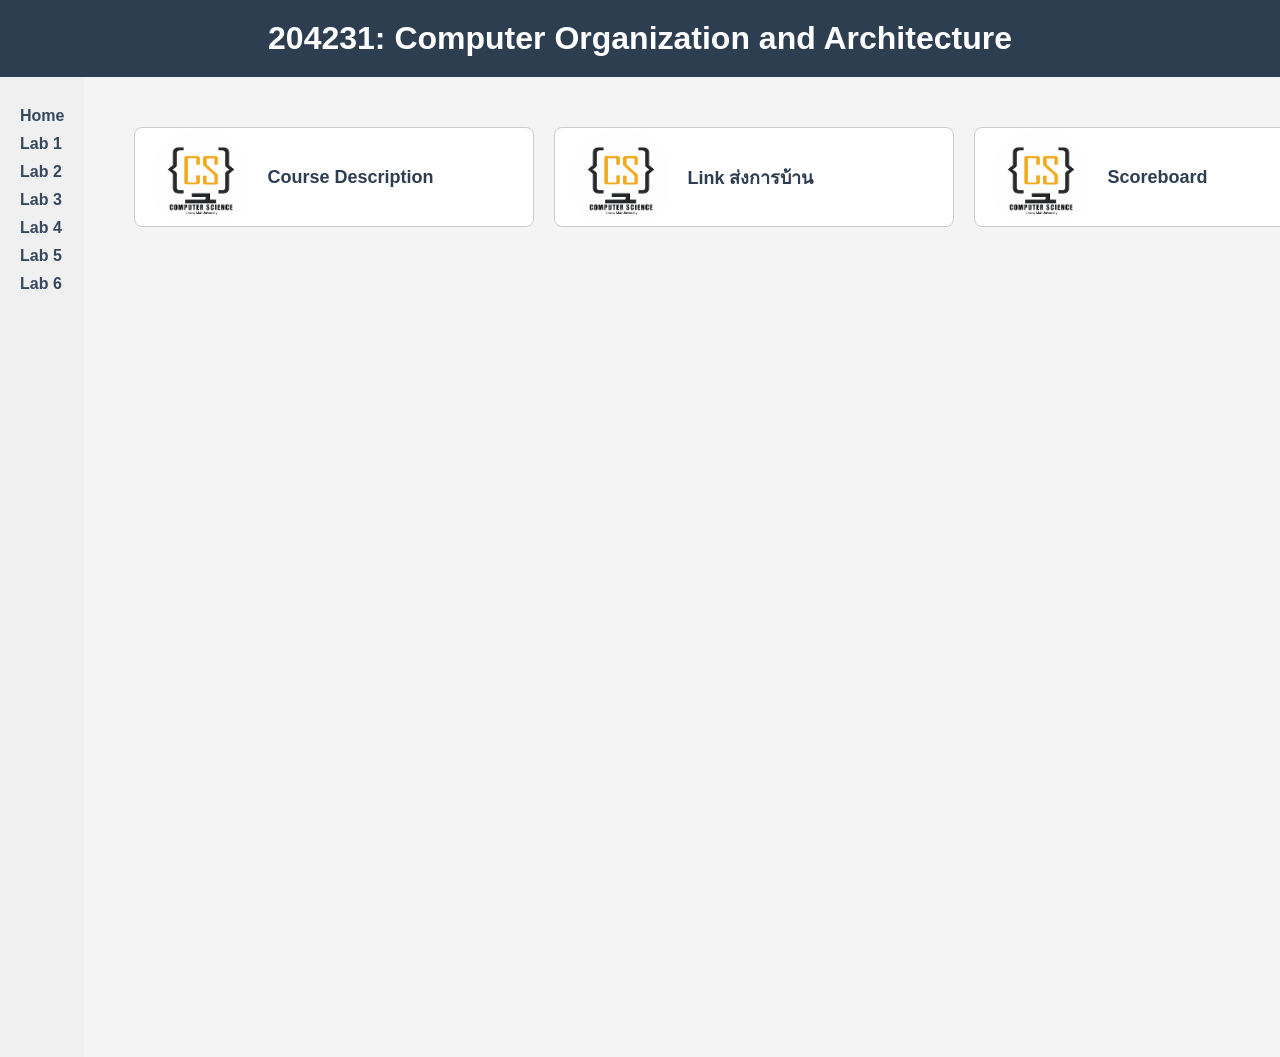
<file: index.html>
<!DOCTYPE html>
<html lang="en">
  <head>
    <meta charset="UTF-8" />
    <meta name="viewport" content="width=device-width, initial-scale=1.0" />
    <link rel="stylesheet" href="style.css" />

    <title>204231: Computer Organization and Architecture</title>
  </head>
  <body>
    <h1>204231: Computer Organization and Architecture</h1>

    <div class="main">
      <div class="sidebar">
        <ul>
          <li><a href="index.html">Home</a></li>
          <li><a href="lab1.html">Lab 1</a></li>
          <li><a href="lab2.html">Lab 2</a></li>
          <li><a href="lab3.html">Lab 3</a></li>
          <li><a href="lab4.html">Lab 4</a></li>
          <li><a href="lab5.html">Lab 5</a></li>
          <li><a href="lab6.html">Lab 6</a></li>
        </ul>
      </div>

      <div class="content">
        <div class="container">
          <a
            href="https://www2.cs.science.cmu.ac.th/staff/chumphol/204231/"
            target="_blank"
            class="card"
          >
            <img src="src/cscmu.png" alt="CS CMU" class="link-logo" />
            <h2>Course Description</h2>
          </a>

          <a
            href="https://hw.cs.science.cmu.ac.th"
            target="_blank"
            class="card"
          >
            <img src="src/cscmu.png" alt="CS CMU" class="link-logo" />
            <h2>Link ส่งการบ้าน</h2>
          </a>
          <a
            href="https://hw.cs.science.cmu.ac.th/pages/?pages=scoreboard&courseid=204231&section=1"
            target="_blank"
            class="card"
          >
            <img src="src/cscmu.png" alt="CS CMU" class="link-logo" />
            <h2>Scoreboard</h2>
          </a>
        </div>
      </div>
    </div>
  </body>
</html>
</file>
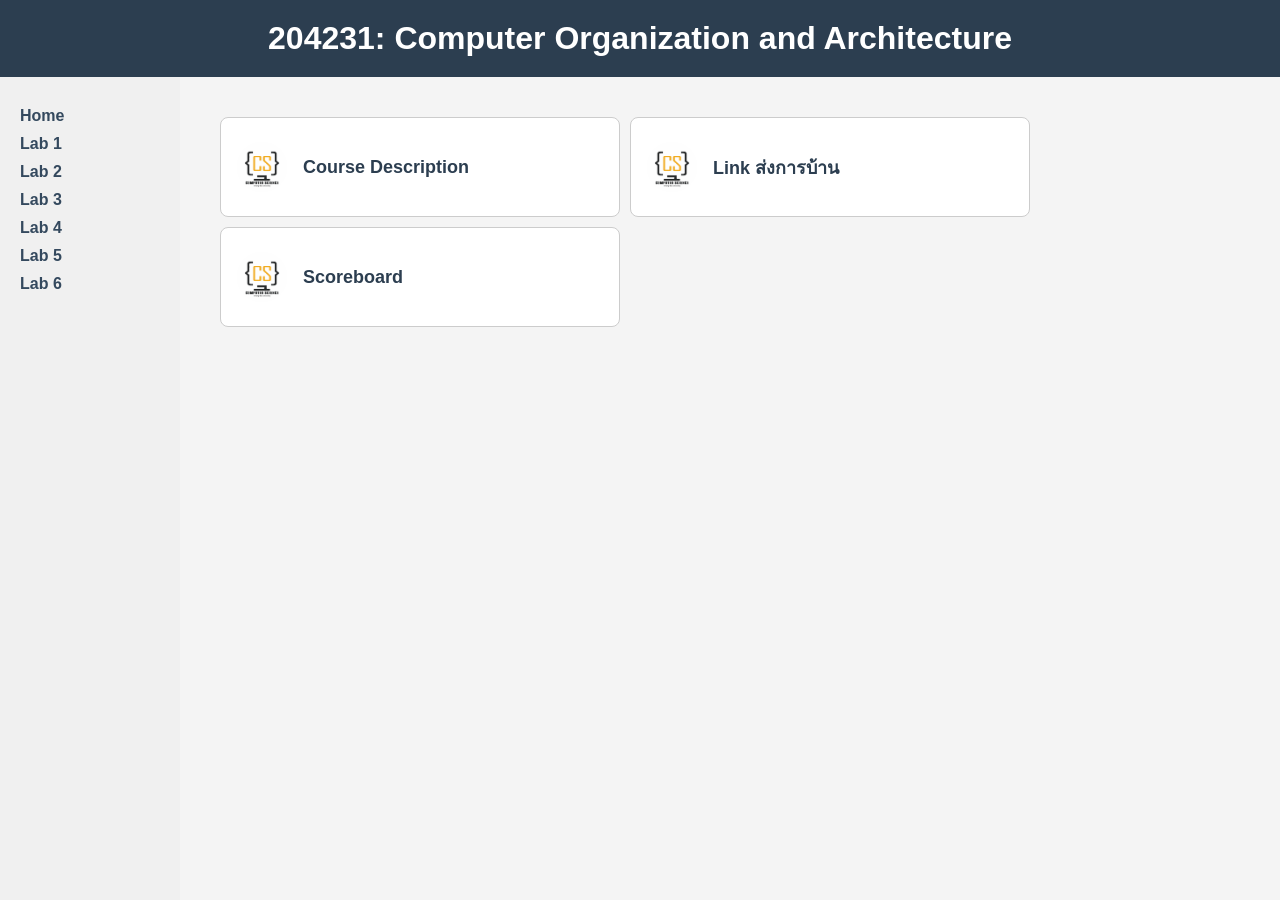
<file: public/index.html>
<!DOCTYPE html>
<html lang="en">
  <head>
    <meta charset="UTF-8" />
    <meta http-equiv="content-type" content="text/html; charset=utf-8" />
    <link rel="stylesheet" href="style.css" />
    <style type="text/css">
      @page {
        size: 8.27in 11.69in;
        margin-left: 1in;
        margin-right: 1in;
        margin-top: 0.49in;
        margin-bottom: 0.49in;
      }
      p {
        line-height: 115%;
        text-align: left;
        orphans: 2;
        widows: 2;
        margin-bottom: 0.1in;
        direction: ltr;
        background: transparent;
      }
    </style>
    <title>204231: Computer Organization and Architecture</title>
  </head>
  <body lang="en-US" link="#000080" vlink="#800000" dir="ltr">
    <h1>204231: Computer Organization and Architecture</h1>

    <div class="main">
      <div class="sidebar">
        <ul>
          <li><a href="index.html">Home</a></li>
          <li><a href="lab1.html">Lab 1</a></li>
          <li><a href="lab2.html">Lab 2</a></li>
          <li><a href="lab3.html">Lab 3</a></li>
          <li><a href="lab4.html">Lab 4</a></li>
          <li><a href="lab5.html">Lab 5</a></li>
          <li><a href="lab6.html">Lab 6</a></li>
        </ul>
      </div>

      <div class="content">
        <div class="container">
          <a
            href="https://www2.cs.science.cmu.ac.th/staff/chumphol/204231/"
            target="_blank"
            class="card"
          >
            <img src="src/cscmu.png" alt="CS CMU" class="link-logo" />
            <h2>Course Description</h2>
          </a>

          <a
            href="https://hw.cs.science.cmu.ac.th"
            target="_blank"
            class="card"
          >
            <img src="src/cscmu.png" alt="CS CMU" class="link-logo" />
            <h2>Link ส่งการบ้าน</h2>
          </a>
          <a
            href="https://hw.cs.science.cmu.ac.th/pages/?pages=scoreboard&courseid=204231&section=1"
            target="_blank"
            class="card"
          >
            <img src="src/cscmu.png" alt="CS CMU" class="link-logo" />
            <h2>Scoreboard</h2>
          </a>
        </div>
      </div>
    </div>
  </body>
</html>
</file>
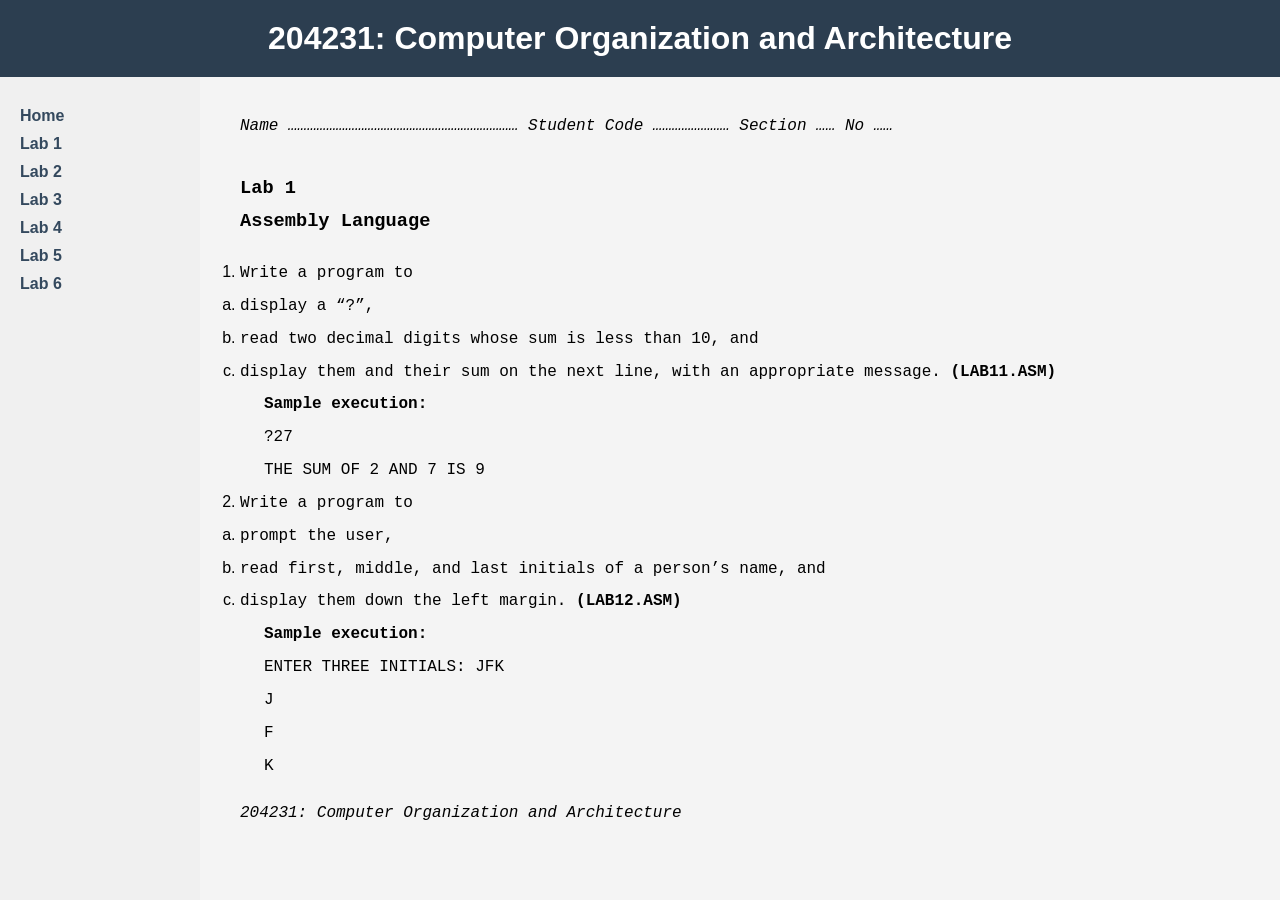
<file: lab1.html>
<!DOCTYPE html>
<html>
  <head>
    <meta http-equiv="content-type" content="text/html; charset=utf-8" />
    <title></title>
    <meta name="generator" content="LibreOffice 7.3.7.2 (Linux)" />
    <meta name="author" content="Chumphol Bunkhumpornpat" />
    <meta name="created" content="2012-06-11T06:38:00" />
    <meta name="changedby" content="CHUMPHOL BUNKHUMPORNPAT" />
    <meta name="changed" content="2019-03-21T17:48:00" />
    <meta name="AppVersion" content="16.0000" />
    <meta name="Company" content="Chiang Mai University" />
    <link rel="stylesheet" href="style.css" />
    <style type="text/css">
      @page {
        size: 8.27in 11.69in;
        margin-left: 1in;
        margin-right: 1in;
        margin-top: 0.49in;
        margin-bottom: 0.49in;
      }
      p {
        line-height: 115%;
        text-align: left;
        orphans: 2;
        widows: 2;
        margin-bottom: 0.1in;
        direction: ltr;
        background: transparent;
      }
    </style>
  </head>
  <body lang="en-US" link="#000080" vlink="#800000" dir="ltr">
    <h1>204231: Computer Organization and Architecture</h1>

    <div class="main">
      <div class="sidebar">
        <ul>
          <li><a href="index.html">Home</a></li>
          <li><a href="lab1.html">Lab 1</a></li>
          <li><a href="lab2.html">Lab 2</a></li>
          <li><a href="lab3.html">Lab 3</a></li>
          <li><a href="lab4.html">Lab 4</a></li>
          <li><a href="lab5.html">Lab 5</a></li>
          <li><a href="lab6.html">Lab 6</a></li>
        </ul>
      </div>

      <div class="content">
        <div title="header">
          <p align="center" style="line-height: 100%; margin-bottom: 0.47in">
            <font face="Courier New, serif"
              ><i
                >Name ……………………………………………………………… Student Code …………………… Section ……
                No ……</i
              ></font
            >
          </p>
        </div>
        <p align="center" style="margin-bottom: 0.14in">
          <font face="Courier New, serif"
            ><font size="4" style="font-size: 14pt"><b>Lab 1</b></font></font
          >
        </p>
        <p align="center" style="margin-bottom: 0.14in">
          <font face="Courier New, serif"
            ><font size="4" style="font-size: 14pt"
              ><b>Assembly Language</b></font
            ></font
          >
        </p>
        <p style="margin-bottom: 0in"><br /></p>
        <ol>
          <li>
            <p style="margin-bottom: 0.14in">
              <font face="Courier New, serif"
                ><font size="3" style="font-size: 12pt"
                  >Write a program to
                </font></font
              >
            </p>
          </li>
        </ol>

        <ol type="a">
          <li>
            <p style="margin-bottom: 0.14in">
              <font face="Courier New, serif"
                ><font size="3" style="font-size: 12pt"
                  >display a “?”,
                </font></font
              >
            </p>
          </li>

          <li>
            <p style="margin-bottom: 0.14in">
              <font face="Courier New, serif"
                ><font size="3" style="font-size: 12pt"
                  >read two decimal digits whose sum is less than 10, and</font
                ></font
              >
            </p>
          </li>

          <li>
            <p style="margin-bottom: 0.14in">
              <font face="Courier New, serif"
                ><font size="3" style="font-size: 12pt"
                  >display them and their sum on the next line, with an
                  appropriate message.
                </font></font
              ><font face="Courier New, serif"
                ><font size="3" style="font-size: 12pt"
                  ><b>(LAB11.ASM)</b></font
                ></font
              >
            </p>
          </li>
        </ol>

        <p style="margin-left: 0.25in; margin-bottom: 0.14in">
          <font face="Courier New, serif"
            ><font size="3" style="font-size: 12pt"> </font></font
          ><font face="Courier New, serif"
            ><font size="3" style="font-size: 12pt"
              ><b>Sample execution:</b></font
            ></font
          >
        </p>
        <p style="margin-left: 0.25in; margin-bottom: 0.14in">
          <a name="_GoBack"></a>
          <font face="Courier New, serif"
            ><font size="3" style="font-size: 12pt"> ?27</font></font
          >
        </p>
        <p style="margin-left: 0.25in; margin-bottom: 0.14in">
          <font face="Courier New, serif"
            ><font size="3" style="font-size: 12pt">
              THE SUM OF 2 AND 7 IS 9</font
            ></font
          >
        </p>
        <ol start="2">
          <li>
            <p style="margin-bottom: 0.14in">
              <font face="Courier New, serif"
                ><font size="3" style="font-size: 12pt"
                  >Write a program to
                </font></font
              >
            </p>
          </li>
        </ol>

        <ol type="a">
          <li>
            <p style="margin-bottom: 0.14in">
              <font face="Courier New, serif"
                ><font size="3" style="font-size: 12pt"
                  >prompt the user,
                </font></font
              >
            </p>
          </li>

          <li>
            <p style="margin-bottom: 0.14in">
              <font face="Courier New, serif"
                ><font size="3" style="font-size: 12pt"
                  >read first, middle, and last initials of a person’s name, and
                </font></font
              >
            </p>
          </li>

          <li>
            <p style="margin-bottom: 0.14in">
              <font face="Courier New, serif"
                ><font size="3" style="font-size: 12pt"
                  >display them down the left margin.
                </font></font
              ><font face="Courier New, serif"
                ><font size="3" style="font-size: 12pt"
                  ><b>(LAB12.ASM)</b></font
                ></font
              >
            </p>
          </li>
        </ol>

        <p style="margin-left: 0.25in; margin-bottom: 0.14in">
          <font face="Courier New, serif"
            ><font size="3" style="font-size: 12pt"> </font></font
          ><font face="Courier New, serif"
            ><font size="3" style="font-size: 12pt"
              ><b>Sample execution:</b></font
            ></font
          >
        </p>
        <p style="margin-left: 0.25in; margin-bottom: 0.14in">
          <font face="Courier New, serif"
            ><font size="3" style="font-size: 12pt">
              ENTER THREE INITIALS: JFK</font
            ></font
          >
        </p>
        <p style="margin-left: 0.25in; margin-bottom: 0.14in">
          <font face="Courier New, serif"
            ><font size="3" style="font-size: 12pt"> J</font></font
          >
        </p>
        <p style="margin-left: 0.25in; margin-bottom: 0.14in">
          <font face="Courier New, serif"
            ><font size="3" style="font-size: 12pt"> F</font></font
          >
        </p>
        <p style="margin-left: 0.25in; margin-bottom: 0.14in">
          <font face="Courier New, serif"
            ><font size="3" style="font-size: 12pt"> K</font></font
          >
        </p>
        <div title="footer">
          <p align="center" style="line-height: 100%; margin-top: 0.3in">
            <font face="Courier New, serif"
              ><i>204231: Computer Organization and Architecture</i></font
            >
          </p>
        </div>
      </div>
    </div>
  </body>
</html>
</file>
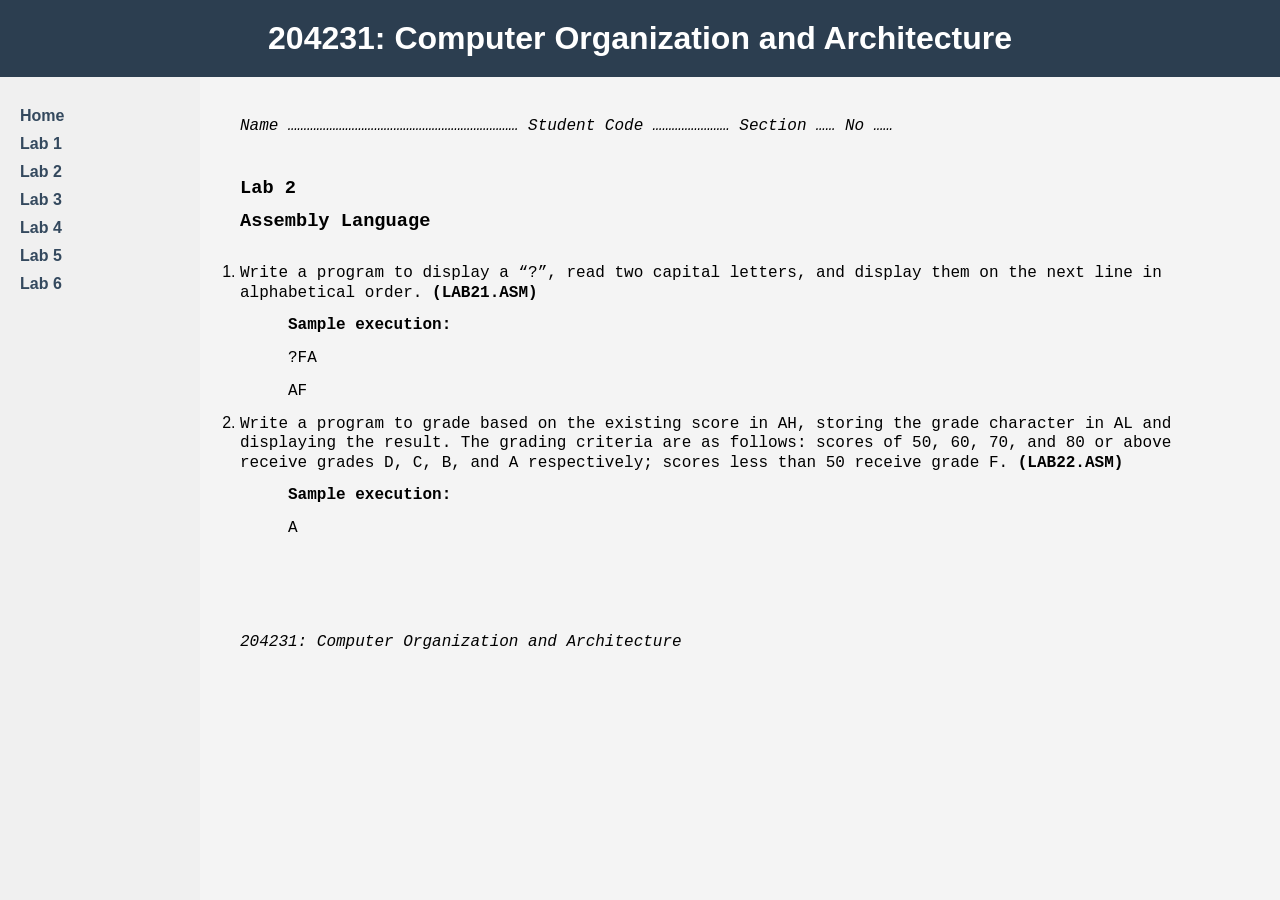
<file: lab2.html>
<!DOCTYPE html>
<html>
  <head>
    <meta http-equiv="content-type" content="text/html; charset=utf-8" />
    <title></title>
    <meta name="generator" content="LibreOffice 7.3.7.2 (Linux)" />
    <meta name="author" content="Chumphol Bunkhumpornpat" />
    <meta name="created" content="2012-06-11T06:38:00" />
    <meta name="changedby" content="CHUMPHOL BUNKHUMPORNPAT" />
    <meta name="changed" content="2025-07-16T17:11:00" />
    <meta name="AppVersion" content="16.0000" />
    <meta name="Company" content="Chiang Mai University" />
    <link rel="stylesheet" href="style.css" />
    <style type="text/css">
      @page {
        size: 8.27in 11.69in;
        margin-left: 1in;
        margin-right: 1in;
        margin-top: 0.49in;
        margin-bottom: 0.49in;
      }
      p {
        line-height: 115%;
        text-align: left;
        orphans: 2;
        widows: 2;
        margin-bottom: 0.1in;
        direction: ltr;
        background: transparent;
      }
    </style>
  </head>
  <body lang="en-US" link="#000080" vlink="#800000" dir="ltr">
    <h1>204231: Computer Organization and Architecture</h1>
    <div class="main">
      <div class="sidebar">
        <ul>
          <li><a href="index.html">Home</a></li>
          <li><a href="lab1.html">Lab 1</a></li>
          <li><a href="lab2.html">Lab 2</a></li>
          <li><a href="lab3.html">Lab 3</a></li>
          <li><a href="lab4.html">Lab 4</a></li>
          <li><a href="lab5.html">Lab 5</a></li>
          <li><a href="lab6.html">Lab 6</a></li>
        </ul>
      </div>

      <div class="content">
        <div title="header">
          <p align="center" style="line-height: 100%; margin-bottom: 0.47in">
            <font face="Courier New, serif"
              ><i
                >Name ……………………………………………………………… Student Code …………………… Section ……
                No ……</i
              ></font
            >
          </p>
        </div>
        <p align="center" style="margin-bottom: 0.14in">
          <font face="Courier New, serif"
            ><font size="4" style="font-size: 14pt"><b>Lab 2</b></font></font
          >
        </p>
        <p align="center" style="margin-bottom: 0.14in">
          <font face="Courier New, serif"
            ><font size="4" style="font-size: 14pt"
              ><b>Assembly Language</b></font
            ></font
          >
        </p>
        <p style="margin-bottom: 0in"><br /></p>
        <ol>
          <li>
            <p style="margin-bottom: 0.14in">
              <font face="Courier New, serif"
                ><font size="3" style="font-size: 12pt"
                  >Write a program to display a “?”, read two capital letters,
                  and display them on the next line in alphabetical order.
                </font></font
              ><font face="Courier New, serif"
                ><font size="3" style="font-size: 12pt"
                  ><b>(LAB21.ASM)</b></font
                ></font
              >
            </p>
          </li>
        </ol>

        <p
          style="
            margin-left: 0.25in;
            text-indent: 0.25in;
            margin-bottom: 0.14in;
          "
        >
          <font face="Courier New, serif"
            ><font size="3" style="font-size: 12pt"
              ><b>Sample execution:</b></font
            ></font
          >
        </p>
        <p
          style="
            margin-left: 0.25in;
            text-indent: 0.25in;
            margin-bottom: 0.14in;
          "
        >
          <font face="Courier New, serif"
            ><font size="3" style="font-size: 12pt">?FA</font></font
          >
        </p>
        <p
          style="
            margin-left: 0.25in;
            text-indent: 0.25in;
            margin-bottom: 0.14in;
          "
        >
          <font face="Courier New, serif"
            ><font size="3" style="font-size: 12pt">AF</font></font
          >
        </p>
        <ol start="2">
          <li>
            <p style="margin-bottom: 0.14in">
              <font face="Courier New, serif"
                ><font size="3" style="font-size: 12pt"
                  >Write a program to grade based on the existing score in AH,
                  storing the grade character in AL and displaying the result.
                  The grading criteria are as follows: scores of 50, 60, 70, and
                  80 or above receive grades D, C, B, and A respectively; scores
                  less than 50 receive grade F.
                </font></font
              ><font face="Courier New, serif"
                ><font size="3" style="font-size: 12pt"
                  ><b>(LAB22.ASM)</b></font
                ></font
              >
            </p>
          </li>
        </ol>

        <p
          style="
            margin-left: 0.25in;
            text-indent: 0.25in;
            margin-bottom: 0.14in;
          "
        >
          <font face="Courier New, serif"
            ><font size="3" style="font-size: 12pt"
              ><b>Sample execution:</b></font
            ></font
          >
        </p>
        <p
          style="
            margin-left: 0.25in;
            text-indent: 0.25in;
            margin-bottom: 0.14in;
          "
        >
          <font face="Courier New, serif"
            ><font size="3" style="font-size: 12pt">A</font></font
          >
        </p>
        <p style="margin-left: 0.5in; margin-bottom: 0.14in">
          <br />
          <br />
        </p>
        <div title="footer">
          <p
            align="center"
            style="line-height: 100%; margin-top: 0.47in; margin-bottom: 0in"
          >
            <font face="Courier New, serif"
              ><i>204231: Computer Organization and Architecture</i></font
            >
          </p>
        </div>
      </div>
    </div>
  </body>
</html>
</file>
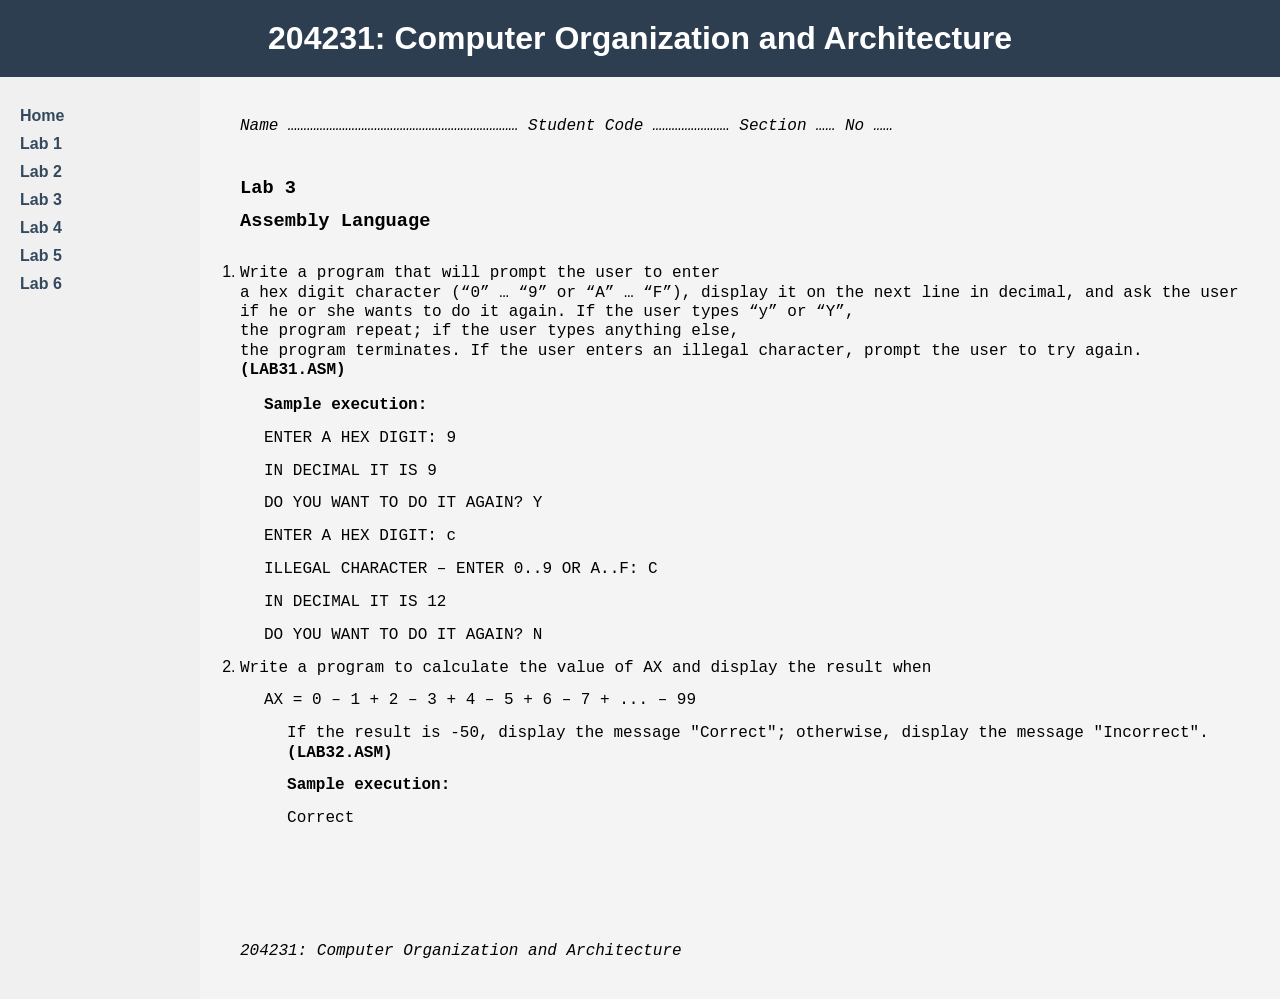
<file: lab3.html>
<!DOCTYPE html>
<html>
  <head>
    <meta http-equiv="content-type" content="text/html; charset=utf-8" />
    <title></title>
    <meta name="generator" content="LibreOffice 7.3.7.2 (Linux)" />
    <meta name="author" content="Chumphol Bunkhumpornpat" />
    <meta name="created" content="2012-06-11T06:38:00" />
    <meta name="changedby" content="CHUMPHOL BUNKHUMPORNPAT" />
    <meta name="changed" content="2025-07-16T17:12:00" />
    <meta name="AppVersion" content="16.0000" />
    <meta name="Company" content="Chiang Mai University" />
    <link rel="stylesheet" href="style.css" />
    <style type="text/css">
      @page {
        size: 8.27in 11.69in;
        margin-left: 1in;
        margin-right: 1in;
        margin-top: 0.49in;
        margin-bottom: 0.49in;
      }
      p {
        line-height: 115%;
        text-align: left;
        orphans: 2;
        widows: 2;
        margin-bottom: 0.1in;
        direction: ltr;
        background: transparent;
      }
    </style>
  </head>
  <body lang="en-US" link="#000080" vlink="#800000" dir="ltr">
    <h1>204231: Computer Organization and Architecture</h1>

    <div class="main">
      <div class="sidebar">
        <ul>
          <li><a href="index.html">Home</a></li>
          <li><a href="lab1.html">Lab 1</a></li>
          <li><a href="lab2.html">Lab 2</a></li>
          <li><a href="lab3.html">Lab 3</a></li>
          <li><a href="lab4.html">Lab 4</a></li>
          <li><a href="lab5.html">Lab 5</a></li>
          <li><a href="lab6.html">Lab 6</a></li>
        </ul>
      </div>

      <div class="content">
        <div title="header">
          <p align="center" style="line-height: 100%; margin-bottom: 0.47in">
            <font face="Courier New, serif"
              ><i
                >Name ……………………………………………………………… Student Code …………………… Section ……
                No ……</i
              ></font
            >
          </p>
        </div>
        <p align="center" style="margin-bottom: 0.14in">
          <font face="Courier New, serif"
            ><font size="4" style="font-size: 14pt"><b>Lab 3</b></font></font
          >
        </p>
        <p align="center" style="margin-bottom: 0.14in">
          <font face="Courier New, serif"
            ><font size="4" style="font-size: 14pt"
              ><b>Assembly Language</b></font
            ></font
          >
        </p>
        <p style="margin-bottom: 0in"><br /></p>
        <ol>
          <li>
            <p style="margin-bottom: 0.14in">
              <font face="Courier New, serif"
                ><font size="3" style="font-size: 12pt"
                  >Write a program that will prompt the user to enter <br />
                  a hex digit character (“0” … “9” or “A” … “F”), display it on
                  the next line in decimal, and ask the user if he or she wants
                  to do it again. If the user types “y” or “Y”, <br />
                  the program repeat; if the user types anything else, <br />
                  the program terminates. If the user enters an illegal
                  character, prompt the user to try again.</font
                ></font
              ><font face="Courier New, serif"
                ><font size="3" style="font-size: 12pt"
                  ><b>(LAB31.ASM)</b></font
                ></font
              >
            </p>
          </li>
        </ol>

        <p style="margin-left: 0.25in; margin-bottom: 0.14in">
          <font face="TH Niramit AS, serif"
            ><font size="4" style="font-size: 16pt"> </font></font
          ><font face="Courier New, serif"
            ><font size="3" style="font-size: 12pt"
              ><b>Sample execution:</b></font
            ></font
          >
        </p>
        <p style="margin-left: 0.25in; margin-bottom: 0.14in">
          <font face="Courier New, serif"
            ><font size="3" style="font-size: 12pt">
              ENTER A HEX DIGIT: 9</font
            ></font
          >
        </p>
        <p style="margin-left: 0.25in; margin-bottom: 0.14in">
          <font face="Courier New, serif"
            ><font size="3" style="font-size: 12pt">
              IN DECIMAL IT IS 9</font
            ></font
          >
        </p>
        <p style="margin-left: 0.25in; margin-bottom: 0.14in">
          <font face="Courier New, serif"
            ><font size="3" style="font-size: 12pt">
              DO YOU WANT TO DO IT AGAIN? Y</font
            ></font
          >
        </p>
        <p style="margin-left: 0.25in; margin-bottom: 0.14in">
          <font face="Courier New, serif"
            ><font size="3" style="font-size: 12pt">
              ENTER A HEX DIGIT: c</font
            ></font
          >
        </p>
        <p style="margin-left: 0.25in; margin-bottom: 0.14in">
          <font face="Courier New, serif"
            ><font size="3" style="font-size: 12pt">
              ILLEGAL CHARACTER – ENTER 0..9 OR A..F: C</font
            ></font
          >
        </p>
        <p style="margin-left: 0.25in; margin-bottom: 0.14in">
          <font face="Courier New, serif"
            ><font size="3" style="font-size: 12pt">
              IN DECIMAL IT IS 12</font
            ></font
          >
        </p>
        <p style="margin-left: 0.25in; margin-bottom: 0.14in">
          <font face="Courier New, serif"
            ><font size="3" style="font-size: 12pt">
              DO YOU WANT TO DO IT AGAIN? N</font
            ></font
          >
        </p>
        <ol start="2">
          <li>
            <p style="margin-bottom: 0.14in">
              <font face="Courier New, serif"
                ><font size="3" style="font-size: 12pt"
                  >Write a program to calculate the value of AX and display the
                  result when</font
                ></font
              >
            </p>
          </li>
        </ol>

        <p align="center" style="margin-left: 0.25in; margin-bottom: 0.14in">
          <font face="Courier New, serif"
            ><font size="3" style="font-size: 12pt"
              >AX = 0 – 1 + 2 – 3 + 4 – 5 + 6 – 7 + ... – 99</font
            ></font
          >
        </p>
        <p style="margin-left: 0.49in; margin-bottom: 0.14in">
          <font face="Courier New, serif"
            ><font size="3" style="font-size: 12pt"
              >If the result is -50, display the message &quot;Correct&quot;;
              otherwise, display the message &quot;Incorrect&quot;.</font
            ></font
          ><font face="Courier New, serif"
            ><font size="3" style="font-size: 12pt"
              ><b>(LAB32.ASM)</b></font
            ></font
          >
        </p>
        <p
          style="
            margin-left: 0.25in;
            text-indent: 0.24in;
            margin-bottom: 0.14in;
          "
        >
          <font face="Courier New, serif"
            ><font size="3" style="font-size: 12pt"
              ><b>Sample execution:</b></font
            ></font
          >
        </p>
        <p
          style="
            margin-left: 0.25in;
            text-indent: 0.24in;
            margin-bottom: 0.14in;
          "
        >
          <font face="Courier New, serif"
            ><font size="3" style="font-size: 12pt">Correct</font></font
          >
        </p>
        <p style="margin-left: 0.25in; margin-bottom: 0.14in">
          <br />
          <br />
        </p>
        <p style="margin-left: 0.25in; margin-bottom: 0.14in">
          <br />
          <br />
        </p>
        <div title="footer">
          <p
            align="center"
            style="line-height: 100%; margin-top: 0.1in; margin-bottom: 0in"
          >
            <font face="Courier New, serif"
              ><i>204231: Computer Organization and Architecture</i></font
            >
          </p>
        </div>
      </div>
    </div>
  </body>
</html>
</file>
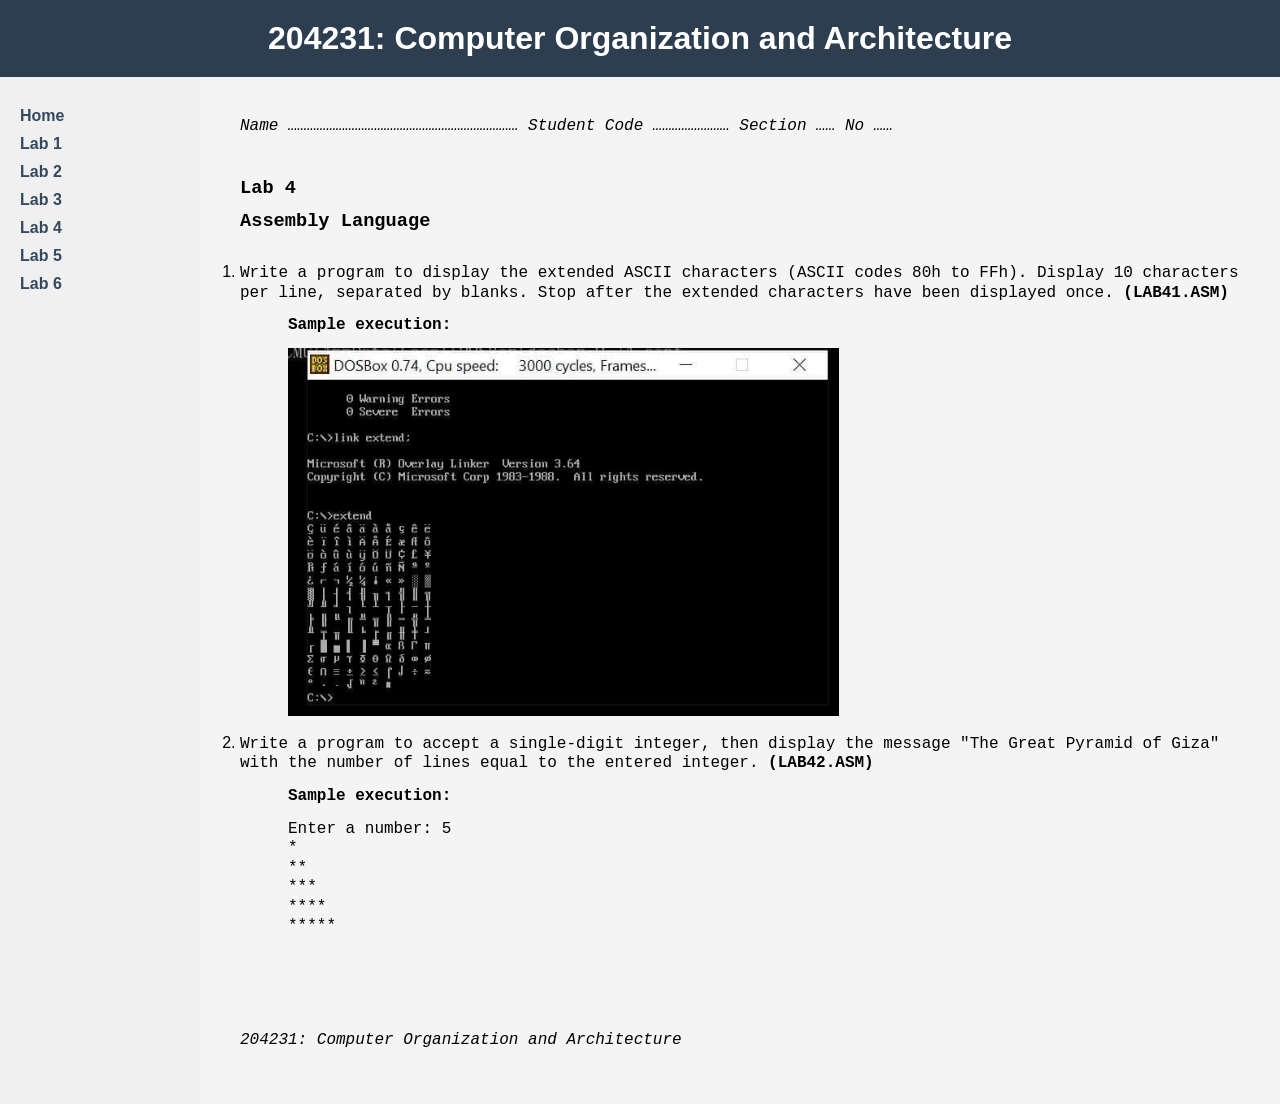
<file: lab4.html>
<!DOCTYPE html>
<html>
  <head>
    <meta http-equiv="content-type" content="text/html; charset=utf-8" />
    <title></title>
    <meta name="generator" content="LibreOffice 7.3.7.2 (Linux)" />
    <meta name="author" content="Chumphol Bunkhumpornpat" />
    <meta name="created" content="2012-06-11T06:38:00" />
    <meta name="changedby" content="CHUMPHOL BUNKHUMPORNPAT" />
    <meta name="changed" content="2025-07-16T17:15:00" />
    <meta name="AppVersion" content="16.0000" />
    <meta name="Company" content="Chiang Mai University" />
    <link rel="stylesheet" href="style.css" />
    <style type="text/css">
      @page {
        size: 8.27in 11.69in;
        margin-left: 1in;
        margin-right: 1in;
        margin-top: 0.49in;
        margin-bottom: 0.49in;
      }
      p {
        line-height: 115%;
        text-align: left;
        orphans: 2;
        widows: 2;
        margin-bottom: 0.1in;
        direction: ltr;
        background: transparent;
      }
    </style>
  </head>
  <body lang="en-US" link="#000080" vlink="#800000" dir="ltr">
    <h1>204231: Computer Organization and Architecture</h1>
    <div class="main">
      <div class="sidebar">
        <ul>
          <li><a href="index.html">Home</a></li>
          <li><a href="lab1.html">Lab 1</a></li>
          <li><a href="lab2.html">Lab 2</a></li>
          <li><a href="lab3.html">Lab 3</a></li>
          <li><a href="lab4.html">Lab 4</a></li>
          <li><a href="lab5.html">Lab 5</a></li>
          <li><a href="lab6.html">Lab 6</a></li>
        </ul>
      </div>

      <div class="content">
        <div title="header">
          <p align="center" style="line-height: 100%; margin-bottom: 0.47in">
            <font face="Courier New, serif"
              ><i
                >Name ……………………………………………………………… Student Code …………………… Section ……
                No ……</i
              ></font
            >
          </p>
        </div>
        <p align="center" style="margin-bottom: 0.14in">
          <font face="Courier New, serif"
            ><font size="4" style="font-size: 14pt"><b>Lab 4</b></font></font
          >
        </p>
        <p align="center" style="margin-bottom: 0.14in">
          <font face="Courier New, serif"
            ><font size="4" style="font-size: 14pt"
              ><b>Assembly Language</b></font
            ></font
          >
        </p>
        <p style="margin-bottom: 0in"><br /></p>
        <ol>
          <li>
            <p style="margin-bottom: 0.14in">
              <font face="Courier New, serif"
                ><font size="3" style="font-size: 12pt"
                  >Write a program to display the extended ASCII characters
                  (ASCII codes 80h to FFh). Display 10 characters per line,
                  separated by blanks. Stop after the extended characters have
                  been displayed once.
                </font></font
              ><font face="Courier New, serif"
                ><font size="3" style="font-size: 12pt"
                  ><b>(LAB41.ASM)</b></font
                ></font
              >
            </p>
          </li>
        </ol>

        <p style="margin-left: 0.5in; margin-bottom: 0.14in">
          <font face="Courier New, serif"
            ><font size="3" style="font-size: 12pt"
              ><b>Sample execution:</b></font
            ></font
          >
        </p>
        <p style="margin-left: 0.5in; margin-bottom: 0.14in">
          <img
            src="src/lab41.png"
            name="Picture 1"
            align="bottom"
            width="551"
            height="368"
            border="0"
          />
        </p>
        <ol start="2">
          <li>
            <p style="margin-bottom: 0.14in">
              <font face="Courier New, serif"
                ><font size="3" style="font-size: 12pt"
                  >Write a program to accept a single-digit integer, then
                  display the message &quot;The Great Pyramid of Giza&quot; with
                  the number of lines equal to the entered integer.
                </font></font
              ><font face="Courier New, serif"
                ><font size="3" style="font-size: 12pt"
                  ><b>(LAB42.ASM)</b></font
                ></font
              >
            </p>
          </li>
        </ol>

        <p
          style="
            margin-left: 0.25in;
            text-indent: 0.25in;
            margin-bottom: 0.14in;
          "
        >
          <font face="Courier New, serif"
            ><font size="3" style="font-size: 12pt"
              ><b>Sample execution:</b></font
            ></font
          >
        </p>
        <p style="margin-left: 0.5in; margin-bottom: 0in">
          <font face="Courier New, serif"
            ><font size="3" style="font-size: 12pt"
              >Enter a number: 5</font
            ></font
          >
        </p>
        <p style="margin-left: 0.5in; margin-bottom: 0in">
          <font face="Courier New, serif"
            ><font size="3" style="font-size: 12pt"> *</font></font
          >
        </p>
        <p style="margin-left: 0.5in; margin-bottom: 0in">
          <font face="Courier New, serif"
            ><font size="3" style="font-size: 12pt"> **</font></font
          >
        </p>
        <p style="margin-left: 0.5in; margin-bottom: 0in">
          <font face="Courier New, serif"
            ><font size="3" style="font-size: 12pt"> ***</font></font
          >
        </p>
        <p style="margin-left: 0.5in; margin-bottom: 0in">
          <font face="Courier New, serif"
            ><font size="3" style="font-size: 12pt"> ****</font></font
          >
        </p>
        <p style="margin-left: 0.5in; margin-bottom: 0.14in">
          <font face="Courier New, serif"
            ><font size="3" style="font-size: 12pt"> *****</font></font
          >
        </p>
        <p style="margin-bottom: 0.14in">
          <br />
          <br />
        </p>
        <div title="footer">
          <p
            align="center"
            style="line-height: 100%; margin-top: 0.47in; margin-bottom: 0in"
          >
            <font face="Courier New, serif"
              ><i>204231: Computer Organization and Architecture</i></font
            >
          </p>
          <p style="line-height: 100%; margin-bottom: 0in"><br /></p>
        </div>
      </div>
    </div>
  </body>
</html>
</file>
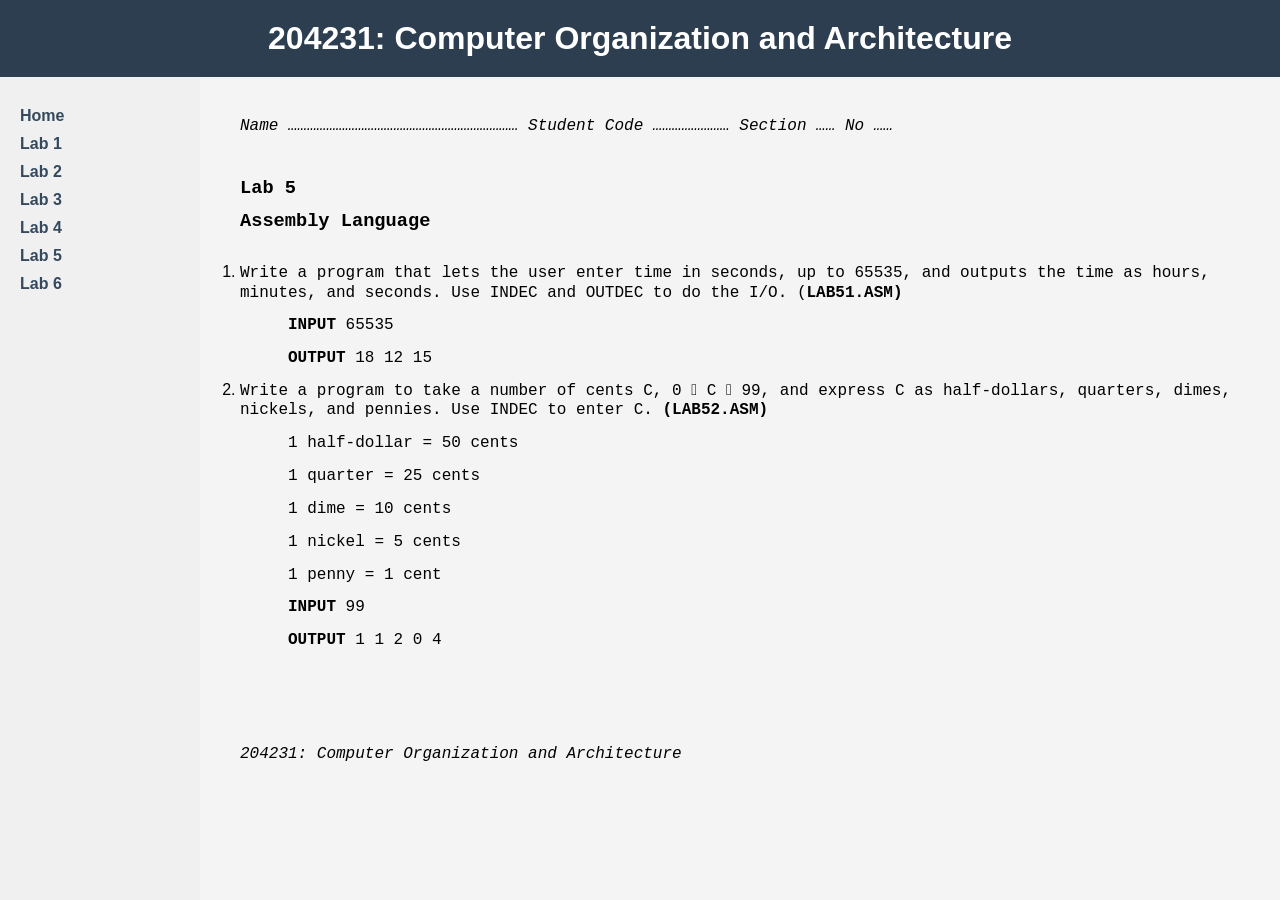
<file: lab5.html>
<!DOCTYPE html>
<html>
  <head>
    <meta http-equiv="content-type" content="text/html; charset=utf-8" />
    <title></title>
    <meta name="generator" content="LibreOffice 7.3.7.2 (Linux)" />
    <meta name="author" content="Chumphol Bunkhumpornpat" />
    <meta name="created" content="2012-06-11T06:38:00" />
    <meta name="changedby" content="CHUMPHOL BUNKHUMPORNPAT" />
    <meta name="changed" content="2025-06-28T15:29:00" />
    <meta name="AppVersion" content="16.0000" />
    <meta name="Company" content="Chiang Mai University" />
    <link rel="stylesheet" href="style.css" />
    <style type="text/css">
      @page {
        size: 8.27in 11.69in;
        margin-left: 1in;
        margin-right: 1in;
        margin-top: 0.49in;
        margin-bottom: 0.49in;
      }
      p {
        line-height: 115%;
        text-align: left;
        orphans: 2;
        widows: 2;
        margin-bottom: 0.1in;
        direction: ltr;
        background: transparent;
      }
    </style>
  </head>
  <body lang="en-US" link="#000080" vlink="#800000" dir="ltr">
    <h1>204231: Computer Organization and Architecture</h1>
    <div class="main">
      <div class="sidebar">
        <ul>
          <li><a href="index.html">Home</a></li>
          <li><a href="lab1.html">Lab 1</a></li>
          <li><a href="lab2.html">Lab 2</a></li>
          <li><a href="lab3.html">Lab 3</a></li>
          <li><a href="lab4.html">Lab 4</a></li>
          <li><a href="lab5.html">Lab 5</a></li>
          <li><a href="lab6.html">Lab 6</a></li>
        </ul>
      </div>
      <div class="content">
        <div title="header">
          <p align="center" style="line-height: 100%; margin-bottom: 0.47in">
            <font face="Courier New, serif"
              ><i
                >Name ……………………………………………………………… Student Code …………………… Section ……
                No ……</i
              ></font
            >
          </p>
        </div>
        <p align="center" style="margin-bottom: 0.14in">
          <font face="Courier New, serif"
            ><font size="4" style="font-size: 14pt"><b>Lab 5</b></font></font
          >
        </p>
        <p align="center" style="margin-bottom: 0.14in">
          <font face="Courier New, serif"
            ><font size="4" style="font-size: 14pt"
              ><b>Assembly Language</b></font
            ></font
          >
        </p>
        <p style="margin-bottom: 0in"><br /></p>
        <ol>
          <li>
            <p style="margin-bottom: 0.14in">
              <font face="Courier New, serif"
                ><font size="3" style="font-size: 12pt"
                  >Write a program that lets the user enter time in seconds, up
                  to 65535, and outputs the time as hours, minutes, and seconds.
                  Use INDEC and OUTDEC to do the I/O. (</font
                ></font
              ><font face="Courier New, serif"
                ><font size="3" style="font-size: 12pt"
                  ><b>LAB51.ASM)</b></font
                ></font
              >
            </p>
          </li>
        </ol>

        <p style="margin-left: 0.5in; margin-bottom: 0.14in">
          <font face="Courier New, serif"
            ><font size="3" style="font-size: 12pt"><b>INPUT</b></font></font
          ><font face="Courier New, serif"
            ><font size="3" style="font-size: 12pt"> 65535</font></font
          >
        </p>
        <p style="margin-left: 0.5in; margin-bottom: 0.14in">
          <font face="Courier New, serif"
            ><font size="3" style="font-size: 12pt"><b>OUTPUT</b></font></font
          ><font face="Courier New, serif"
            ><font size="3" style="font-size: 12pt"> 18 12 15</font></font
          >
        </p>
        <ol start="2">
          <li>
            <p style="margin-bottom: 0.14in">
              <font face="Courier New, serif"
                ><font size="3" style="font-size: 12pt"
                  >Write a program to take a number of cents C, 0
                </font></font
              ><font face="Symbol, serif"
                ><font size="3" style="font-size: 12pt"></font></font
              ><font face="Courier New, serif"
                ><font size="3" style="font-size: 12pt"> C </font></font
              ><font face="Symbol, serif"
                ><font size="3" style="font-size: 12pt"></font></font
              ><font face="Courier New, serif"
                ><font size="3" style="font-size: 12pt">
                  99, and express C as half-dollars, quarters, dimes, nickels,
                  and pennies. Use INDEC to enter C.
                </font></font
              ><font face="Courier New, serif"
                ><font size="3" style="font-size: 12pt"
                  ><b>(LAB52.ASM)</b></font
                ></font
              >
            </p>
          </li>
        </ol>

        <p style="margin-left: 0.5in; margin-bottom: 0.14in">
          <font face="Courier New, serif"
            ><font size="3" style="font-size: 12pt"
              >1 half-dollar = 50 cents
            </font></font
          >
        </p>
        <p style="margin-left: 0.5in; margin-bottom: 0.14in">
          <font face="Courier New, serif"
            ><font size="3" style="font-size: 12pt"
              >1 quarter = 25 cents
            </font></font
          >
        </p>
        <p style="margin-left: 0.5in; margin-bottom: 0.14in">
          <font face="Courier New, serif"
            ><font size="3" style="font-size: 12pt"
              >1 dime = 10 cents
            </font></font
          >
        </p>
        <p style="margin-left: 0.5in; margin-bottom: 0.14in">
          <font face="Courier New, serif"
            ><font size="3" style="font-size: 12pt"
              >1 nickel = 5 cents
            </font></font
          >
        </p>
        <p style="margin-left: 0.5in; margin-bottom: 0.14in">
          <font face="Courier New, serif"
            ><font size="3" style="font-size: 12pt"
              >1 penny = 1 cent</font
            ></font
          >
        </p>
        <p style="margin-left: 0.5in; margin-bottom: 0.14in">
          <font face="Courier New, serif"
            ><font size="3" style="font-size: 12pt"><b>INPUT</b></font></font
          ><font face="Courier New, serif"
            ><font size="3" style="font-size: 12pt"> 99</font></font
          >
        </p>
        <p style="margin-left: 0.5in; margin-bottom: 0.14in">
          <font face="Courier New, serif"
            ><font size="3" style="font-size: 12pt"><b>OUTPUT</b></font></font
          ><font face="Courier New, serif"
            ><font size="3" style="font-size: 12pt"> 1 1 2 0 4</font></font
          >
        </p>
        <p style="margin-left: 0.5in; margin-bottom: 0.14in">
          <br />
          <br />
        </p>
        <div title="footer">
          <p
            align="center"
            style="line-height: 100%; margin-top: 0.47in; margin-bottom: 0in"
          >
            <font face="Courier New, serif"
              ><i>204231: Computer Organization and Architecture</i></font
            >
          </p>
          <p style="line-height: 100%; margin-bottom: 0in"><br /></p>
        </div>
      </div>
    </div>
  </body>
</html>
</file>
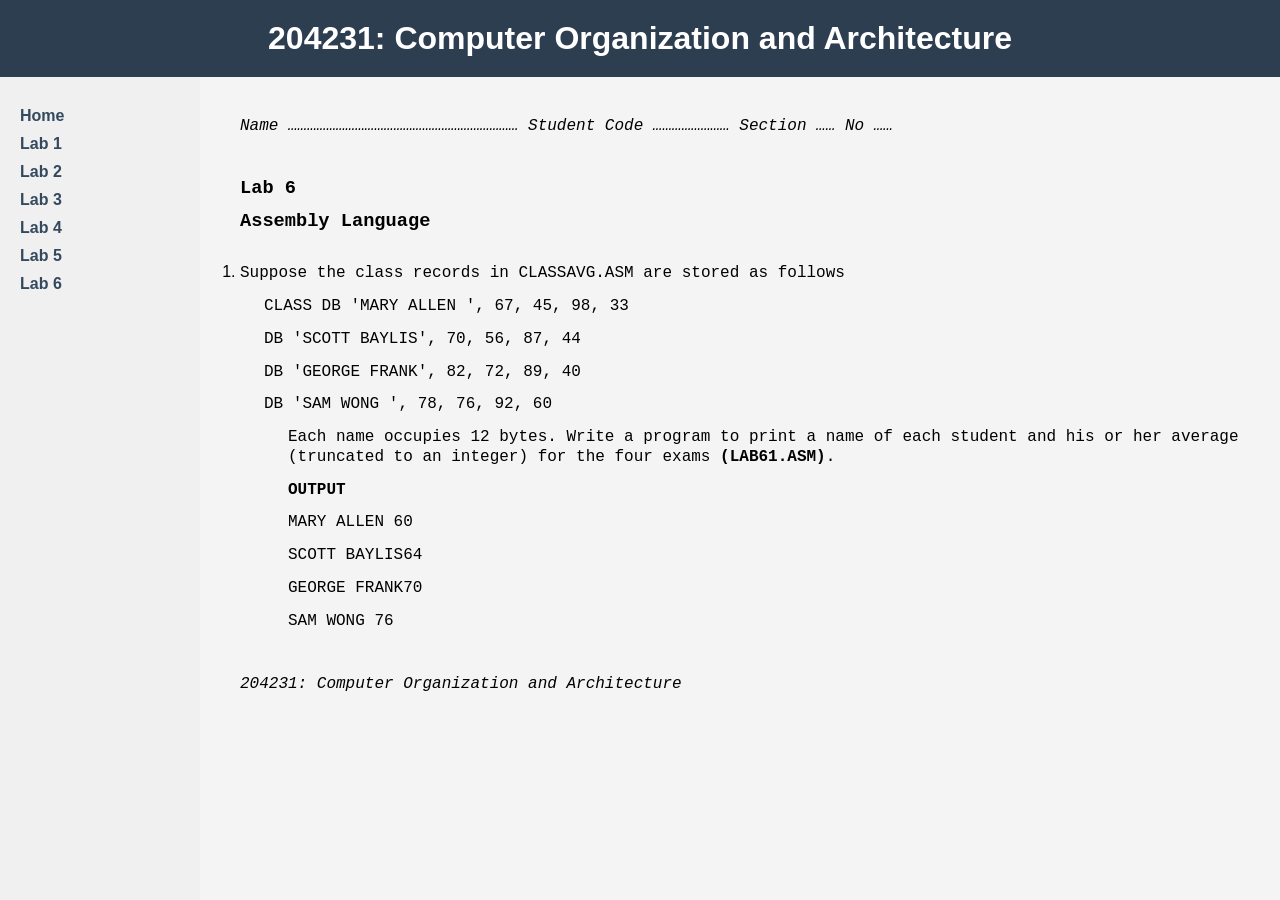
<file: lab6.html>
<!DOCTYPE html>
<html>
  <head>
    <meta http-equiv="content-type" content="text/html; charset=utf-8" />
    <title></title>
    <meta name="generator" content="LibreOffice 7.3.7.2 (Linux)" />
    <meta name="author" content="Chumphol Bunkhumpornpat" />
    <meta name="created" content="2012-06-11T06:38:00" />
    <meta name="changedby" content="CHUMPHOL BUNKHUMPORNPAT" />
    <meta name="changed" content="2025-06-28T15:29:00" />
    <meta name="AppVersion" content="16.0000" />
    <meta name="Company" content="Chiang Mai University" />
    <link rel="stylesheet" href="style.css" />
    <style type="text/css">
      @page {
        size: 8.27in 11.69in;
        margin-left: 1in;
        margin-right: 1in;
        margin-top: 0.49in;
        margin-bottom: 0.49in;
      }
      p {
        line-height: 115%;
        text-align: left;
        orphans: 2;
        widows: 2;
        margin-bottom: 0.1in;
        direction: ltr;
        background: transparent;
      }
    </style>
  </head>
  <body lang="en-US" link="#000080" vlink="#800000" dir="ltr">
    <h1>204231: Computer Organization and Architecture</h1>
    <div class="main">
      <div class="sidebar">
        <ul>
          <li><a href="index.html">Home</a></li>
          <li><a href="lab1.html">Lab 1</a></li>
          <li><a href="lab2.html">Lab 2</a></li>
          <li><a href="lab3.html">Lab 3</a></li>
          <li><a href="lab4.html">Lab 4</a></li>
          <li><a href="lab5.html">Lab 5</a></li>
          <li><a href="lab6.html">Lab 6</a></li>
        </ul>
      </div>
      <div class="content">
        <div title="header">
          <p align="center" style="line-height: 100%; margin-bottom: 0.47in">
            <font face="Courier New, serif"
              ><i
                >Name ……………………………………………………………… Student Code …………………… Section ……
                No ……</i
              ></font
            >
          </p>
        </div>
        <p align="center" style="margin-bottom: 0.14in">
          <font face="Courier New, serif"
            ><font size="4" style="font-size: 14pt"><b>Lab 6</b></font></font
          >
        </p>
        <p align="center" style="margin-bottom: 0.14in">
          <font face="Courier New, serif"
            ><font size="4" style="font-size: 14pt"
              ><b>Assembly Language</b></font
            ></font
          >
        </p>
        <p style="margin-bottom: 0in"><br /></p>
        <ol>
          <li>
            <p style="margin-bottom: 0.14in">
              <font face="Courier New, serif"
                ><font size="3" style="font-size: 12pt"
                  >Suppose the class records in CLASSAVG.ASM are stored as
                  follows</font
                ></font
              >
            </p>
          </li>
        </ol>

        <p style="margin-left: 0.25in; margin-bottom: 0.14in">
          <a name="_Hlk146659113"></a><a name="_Hlk6276298"></a>
          <font face="Courier New, serif"
            ><font size="3" style="font-size: 12pt">
              CLASS DB 'MARY ALLEN ', 67, 45, 98, 33</font
            ></font
          >
        </p>
        <p style="margin-left: 0.25in; margin-bottom: 0.14in">
          <font face="Courier New, serif"
            ><font size="3" style="font-size: 12pt">
              DB 'SCOTT BAYLIS', 70, 56, 87, 44</font
            ></font
          >
        </p>
        <p style="margin-left: 0.25in; margin-bottom: 0.14in">
          <font face="Courier New, serif"
            ><font size="3" style="font-size: 12pt">
              DB 'GEORGE FRANK', 82, 72, 89, 40</font
            ></font
          >
        </p>
        <p style="margin-left: 0.25in; margin-bottom: 0.14in">
          <font face="Courier New, serif"
            ><font size="3" style="font-size: 12pt">
              DB 'SAM WONG ', 78, 76, 92, 60</font
            ></font
          >
        </p>
        <p style="margin-left: 0.5in; margin-bottom: 0.14in">
          <font face="Courier New, serif"
            ><font size="3" style="font-size: 12pt"
              >Each name occupies 12 bytes. Write a program to print a name of
              each student and his or her average (truncated to an integer) for
              the four exams
            </font></font
          ><font face="Courier New, serif"
            ><font size="3" style="font-size: 12pt"
              ><b>(LAB61.ASM)</b></font
            ></font
          ><font face="Courier New, serif"
            ><font size="3" style="font-size: 12pt">.</font></font
          >
        </p>
        <p style="margin-left: 0.5in; margin-bottom: 0.14in">
          <font face="Courier New, serif"
            ><font size="3" style="font-size: 12pt"><b>OUTPUT</b></font></font
          >
        </p>
        <p style="margin-left: 0.5in; margin-bottom: 0.14in">
          <font face="Courier New, serif"
            ><font size="3" style="font-size: 12pt">MARY ALLEN 60</font></font
          >
        </p>
        <p style="margin-left: 0.5in; margin-bottom: 0.14in">
          <font face="Courier New, serif"
            ><font size="3" style="font-size: 12pt">SCOTT BAYLIS64</font></font
          >
        </p>
        <p style="margin-left: 0.5in; margin-bottom: 0.14in">
          <font face="Courier New, serif"
            ><font size="3" style="font-size: 12pt">GEORGE FRANK70</font></font
          >
        </p>
        <p style="margin-left: 0.5in; margin-bottom: 0.14in">
          <font face="Courier New, serif"
            ><font size="3" style="font-size: 12pt">SAM WONG 76</font></font
          >
        </p>
        <div title="footer">
          <p
            align="center"
            style="line-height: 100%; margin-top: 0.47in; margin-bottom: 0in"
          >
            <font face="Courier New, serif"
              ><i>204231: Computer Organization and Architecture</i></font
            >
          </p>
          <p style="line-height: 100%; margin-bottom: 0in"><br /></p>
        </div>
      </div>
    </div>
  </body>
</html>
</file>
<file: style.css>
* {
  box-sizing: border-box;
  margin: 0;
  padding: 0;
}

body {
  font-family: Arial, sans-serif;
  min-height: 100vh;
  background-color: #f4f4f4;
  display: flex;
  flex-direction: column;
}

h1 {
  background-color: #2c3e50;
  color: white;
  padding: 20px;
  margin: 0;
  text-align: center;
}

.main {
  display: flex;
  flex-direction: row;
  flex: 1;
  height: calc(100vh - 80px); /* subtract h1 height */
}

.sidebar {
  width: 200px; /* or any width you want */
  background-color: #f0f0f0;
  padding: 20px;
  box-sizing: border-box;
  transition: all 0.2s;

}

.sidebar ul {
  list-style: none;
  padding: 0;
}

.sidebar li {
  margin: 10px 0;
}

.sidebar a {
  text-decoration: none;
  color: #34495e;
  font-weight: bold;
  transition: all 0.2s;
}

.sidebar a:hover {
  color: #e74c3c;
}

.container {
  display: flex;
  flex-direction: row;
  height: 100vh; /* Full viewport height */
}

.content {
  flex: 1;
  margin: 20px;
  padding: 20px;
  box-sizing: border-box;
  transition: all 0.2s;
}

.card {
  display: flex;
  align-items: center;
  gap: 16px;
  margin: 10px;
  padding: 10px 16px;
  border: 1px solid #ccc;
  border-radius: 8px;
  height: 100px;
  width: 400px;
  background-color: #fff;
  transition: all 0.2s;
  text-decoration: none;
}

.link-logo {
  width: 100px;
  height: 100px;
  padding: 2px;
  object-fit: fill;
}

.card h2 {
  font-size: 18px;
  color: #2c3e50;
}

.card:hover h2 {
  color: #e74c3c;
  transition: all 0.2s;
}
</file>
<file: public/style.css>
/* ====== Reset & Base ====== */
* {
  box-sizing: border-box;
  margin: 0;
  padding: 0;
}

body {
  font-family: Arial, sans-serif;
  min-height: 100vh;
  background-color: #f4f4f4;
  display: flex;
  flex-direction: column;
}

/* ====== Header ====== */
h1 {
  background-color: #2c3e50;
  color: white;
  padding: 20px;
  margin: 0;
  text-align: center;
}

/* ====== Main Layout ====== */
.main {
  display: flex;
  flex: 1;
  min-height: calc(100vh - 80px); /* account for header height */
}

/* ====== Sidebar ====== */
.sidebar {
  min-width: 180px;
  max-width: 200px;
  background-color: #f0f0f0;
  padding: 20px;
  transition: all 0.2s;
}

.sidebar ul {
  list-style: none;
}

.sidebar li {
  margin: 10px 0;
}

.sidebar a {
  text-decoration: none;
  color: #34495e;
  font-weight: bold;
  transition: all 0.2s;
}

.sidebar a:hover {
  color: #e74c3c;
}

/* ====== Content Area ====== */
.content {
  flex: 1;
  margin: 20px;
  padding: 20px;
  box-sizing: border-box;
  transition: all 0.2s;
}

.container {
  display: flex;
  flex-wrap: wrap;
  gap: 10px;
}

/* ====== Cards ====== */
.card {
  display: flex;
  align-items: center;
  gap: 16px;
  padding: 10px 16px;
  border: 1px solid #ccc;
  border-radius: 8px;
  height: 100px;
  width: 400px;
  max-width: 100%;
  background-color: #fff;
  transition: all 0.2s;
  text-decoration: none;
}

.link-logo {
  width: 50px;
  height: 50px;
  border-radius: 45px;
  object-fit: fill;
}

.card h2 {
  font-size: 18px;
  color: #2c3e50;
}

.card:hover h2 {
  color: #e74c3c;
}

/* ====== Responsive ====== */
@media (max-width: 768px) {
  .sidebar {
    min-width: 140px;
    padding: 10px;
  }

  .content {
    margin: 10px;
    padding: 10px;
  }

  .card {
    width: 100%;
    height: auto;
    flex-direction: column;
    text-align: center;
    padding: 16px;
  }

  .link-logo {
    width: 80px;
    height: 80px;
  }
}

@media (max-width: 480px) {
  h1 {
    font-size: 20px;
    padding: 10px;
  }

  .sidebar {
    min-width: 120px;
  }

  .sidebar a {
    font-size: 14px;
  }

  .card h2 {
    font-size: 16px;
  }
}
</file>
